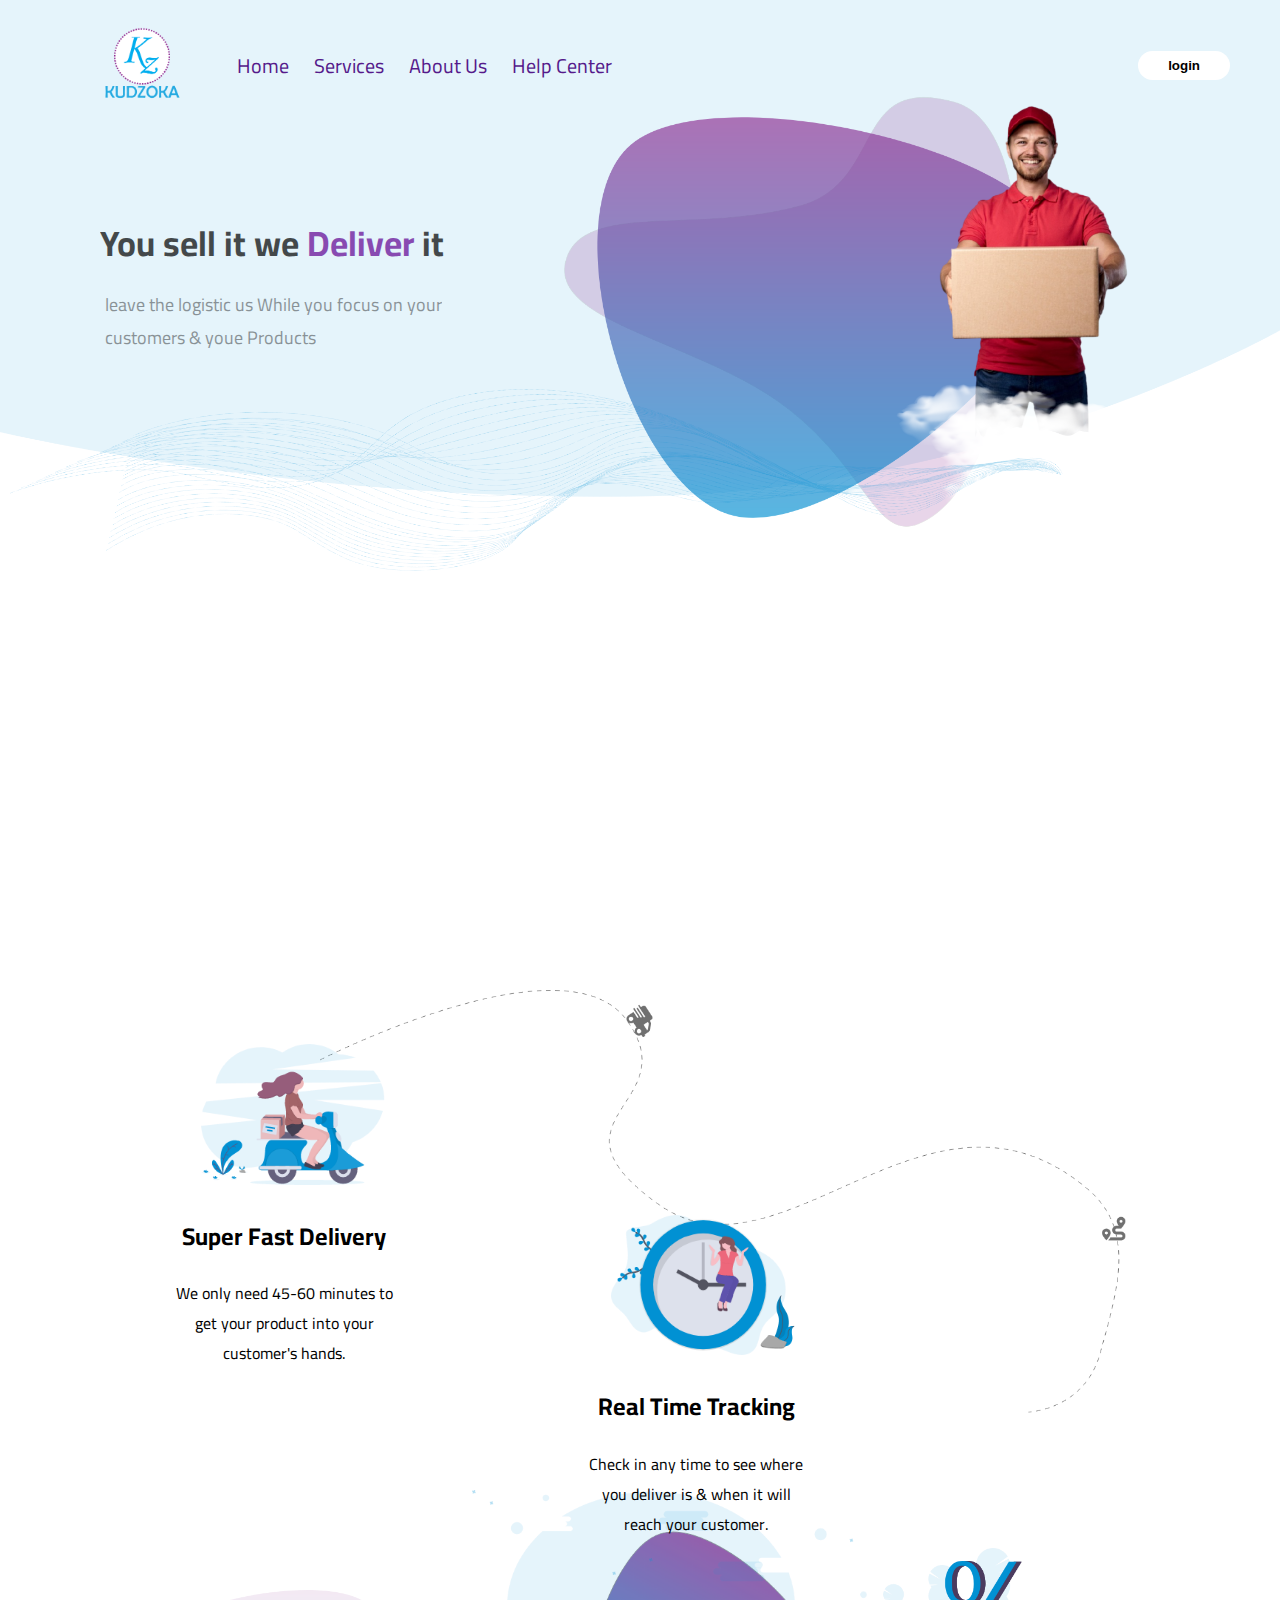
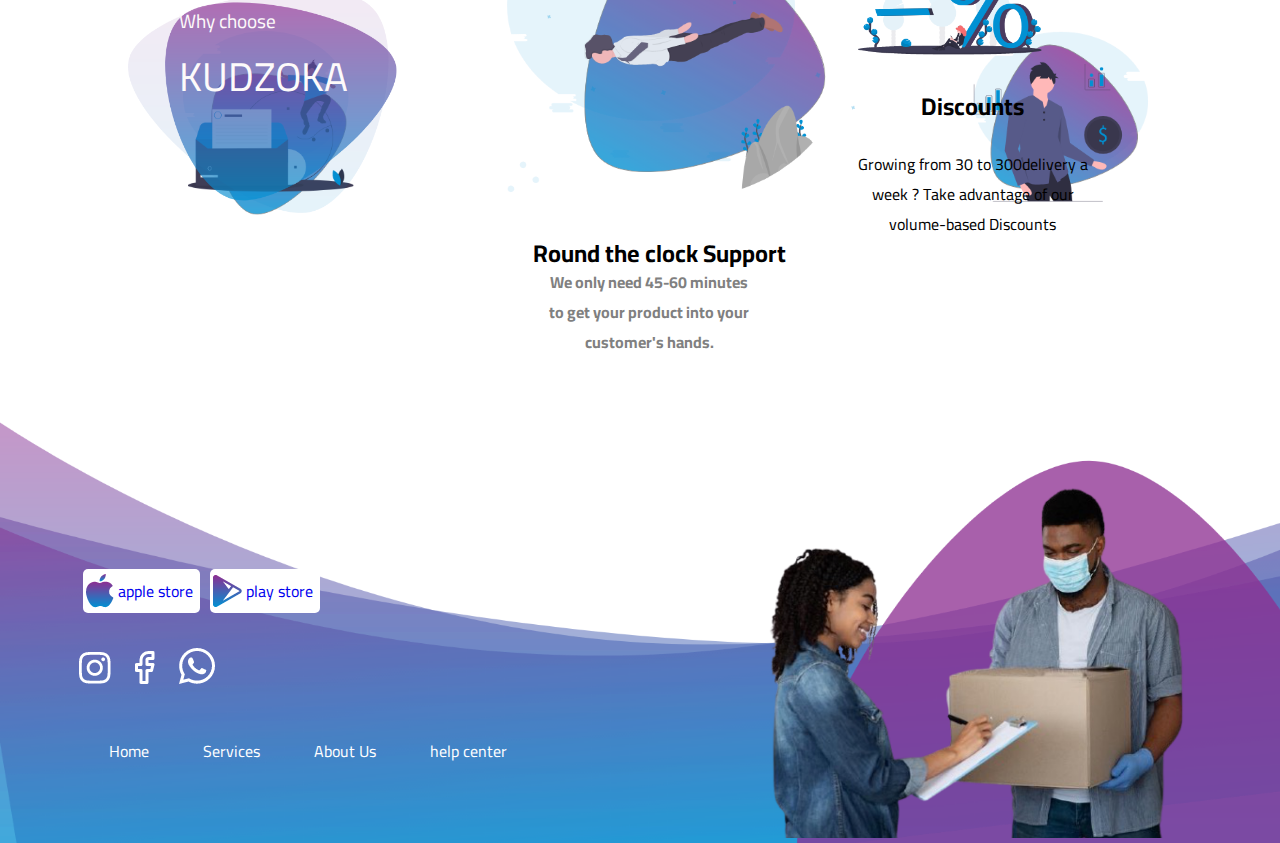
<file: index.html>
<!DOCTYPE html>
<html lang="en">
<head>
    <meta charset="UTF-8">
    <meta http-equiv="X-UA-Compatible" content="IE=edge">
    <meta name="viewport" content="width=device-width, initial-scale=1.0">
    <title>Project</title>
    <link rel="stylesheet" href="Style.css">


    <link rel="preconnect" href="https://fonts.googleapis.com">
    <link rel="preconnect" href="https://fonts.gstatic.com" crossorigin>
    <link href="https://fonts.googleapis.com/css2?family=Cairo:wght@600&display=swap" rel="stylesheet">
    <link rel="stylesheet" href="https://cdnjs.cloudflare.com/ajax/libs/font-awesome/6.1.1/css/all.min.css" integrity="sha512-KfkfwYDsLkIlwQp6LFnl8zNdLGxu9YAA1QvwINks4PhcElQSvqcyVLLD9aMhXd13uQjoXtEKNosOWaZqXgel0g==" crossorigin="anonymous" referrerpolicy="no-referrer" />



   
</head>
<body>
    <header>
    <nav>
    <div class="div1">
        <img class="img1" src="imges\77c3f8418880a56f5f75687c4d268a20 (1).png" >
        <a href="" class="a1">Home</a>
        <a href="">Services</a>
        <a href="">About Us</a>
        <a href=""> Help Center</a>
    </div>
    <div class="div2">
    <button> login</button>
    </div>
    </nav>
    <section>
        <div class="div3">
            <h1>You sell it we <span>Deliver</span> it</h1>
            <p>leave the logistic  us While you focus on your</p>
            <p>customers & youe Products</p>
        </div>
        <div class="div4">
            <img class="img2" src="imges\landing_bg.png"  >
            <img class="img3"  src="imges\Mask Group 1.png" >
            <img class="img4"  src="imges\clouds.png"  >
        </div>
    </section>
  
</header>
<section>
<div><img class="img5" src="imges\waves.png" alt=""></div>
</section>


        <!------------ Start of main------------->
        <main>


        
            






            <!------------ Start of  section1------------->
            <section class="sec1">
                <!------------ Start of  group1------------->
                <div class="group1">
                    <img src="img/Group 140.png" alt="women on bycicle">
                    <h2>Super Fast Delivery</h2>
                    <p>We only need 45-60 minutes to
                        get your product into your customer's hands.</p>
                </div>
                <!------------ end of group1---------------->

                <!------------ Start of  group2------------->
                <div class="group2">
                    <img src="img/Group 152.png" alt="a clock">
                    <h2>Real Time Tracking</h2>
                    <p>Check in any time to see where you deliver is
                        &amp; when it will reach your customer.</p>
                </div>
                <!------------ end of group2--------------->

                <!------------ Start of group3------------->
                <div class="group3">
                    <img src="img/Group 1020.png" alt="a percentage sign">
                    <h2>Discounts</h2>
                    <p>Growing from 30 to 300delivery a week ?
                        Take advantage of our volume-based Discounts</p>
                </div>
                <!------------ end of group3--------------->

                <!------------ Start of group4------------->
                <div class="group4">
                    <p>Why choose <br><span>KUDZOKA</span></p>
                </div>
                <!------------ end of group14--------------->

                <!------------ Start of absloute img2------------->
                <img src="img/second_section_.png" alt="abslout image2">
                <!------------ end of absloute img2--------------->
            </section>
            <!------------ end of  section1------------->
            <section class="end">


                <div class="all-img">
                
                <div class="img6">
                    <img src="Task Design/Group 1006.png" alt="">
                </div>
                
                <div  class="img7">
                    <img src="Task Design/Group 1007.png" alt="">
                    <h2>
                        Round the clock Support
                
                    </h2>
                    <p>We only need 45-60 minutes
                       <br>  to get your product into your
                       <br> customer's hands.</p>
                </div>
                
                <div  class="img8">
                    <img src="Task Design/Group 1008.png" alt="">
                </div>
                
                </div>
                
                
                <footer>
                <div class="background">
                <img src="1111111.png" alt="">
                </div>
                
                <div class="icon">
                
                
                
                
                
                <div>
                    <div class="first-icon">
                        <div>
                        <a href="#"><img src="Task Design/apple.png" alt=""> <p>apple store</p></a>
                        </div>
                        <div>
                            <a href="#"><img src="Task Design/play-store.png"  alt="" > <p>play store</p></a>
                            
                    
                        </div>
                    </div>
                    
                    <div class="second-icon">
                          <a href="#"><img src="Task Design/Icon awesome-instagram.png" alt=""></a>
                          <a href="#"><img src="Task Design/Icon feather-facebook.png" alt=""></a>
                          <a href="#"><img src="Task Design/Icon simple-whatsapp.png" alt=""></a>  
                    
                    
                    
                    </div>
                    
                    <div class="therd-icon">
                        <ul>
                            <li><a href="#"><p>Home </p>  </a></li>
                            <li><a href="#"><p>Services </p>       </a></li>
                            <li><a href="#"><p>About Us </p>       </a></li>
                            <li><a href="#">
                                <p>help center</p>   </a></li>
                    
                        </ul>
                    </div>
                
                
                </div>
                
                
                
                
                
                
                
                
                
                <div class="end-img">
                    <img src="Task Design/888888888888888888888888888888.png"  alt="">
                
                <div>
                </div>
                
                
                </div>
                
                
                </div>
                
                </footer>
                
                    </section>
            
        </main>
        <!------------ end of main------------->
<!-- end section -->




</body>
</html>
</file>
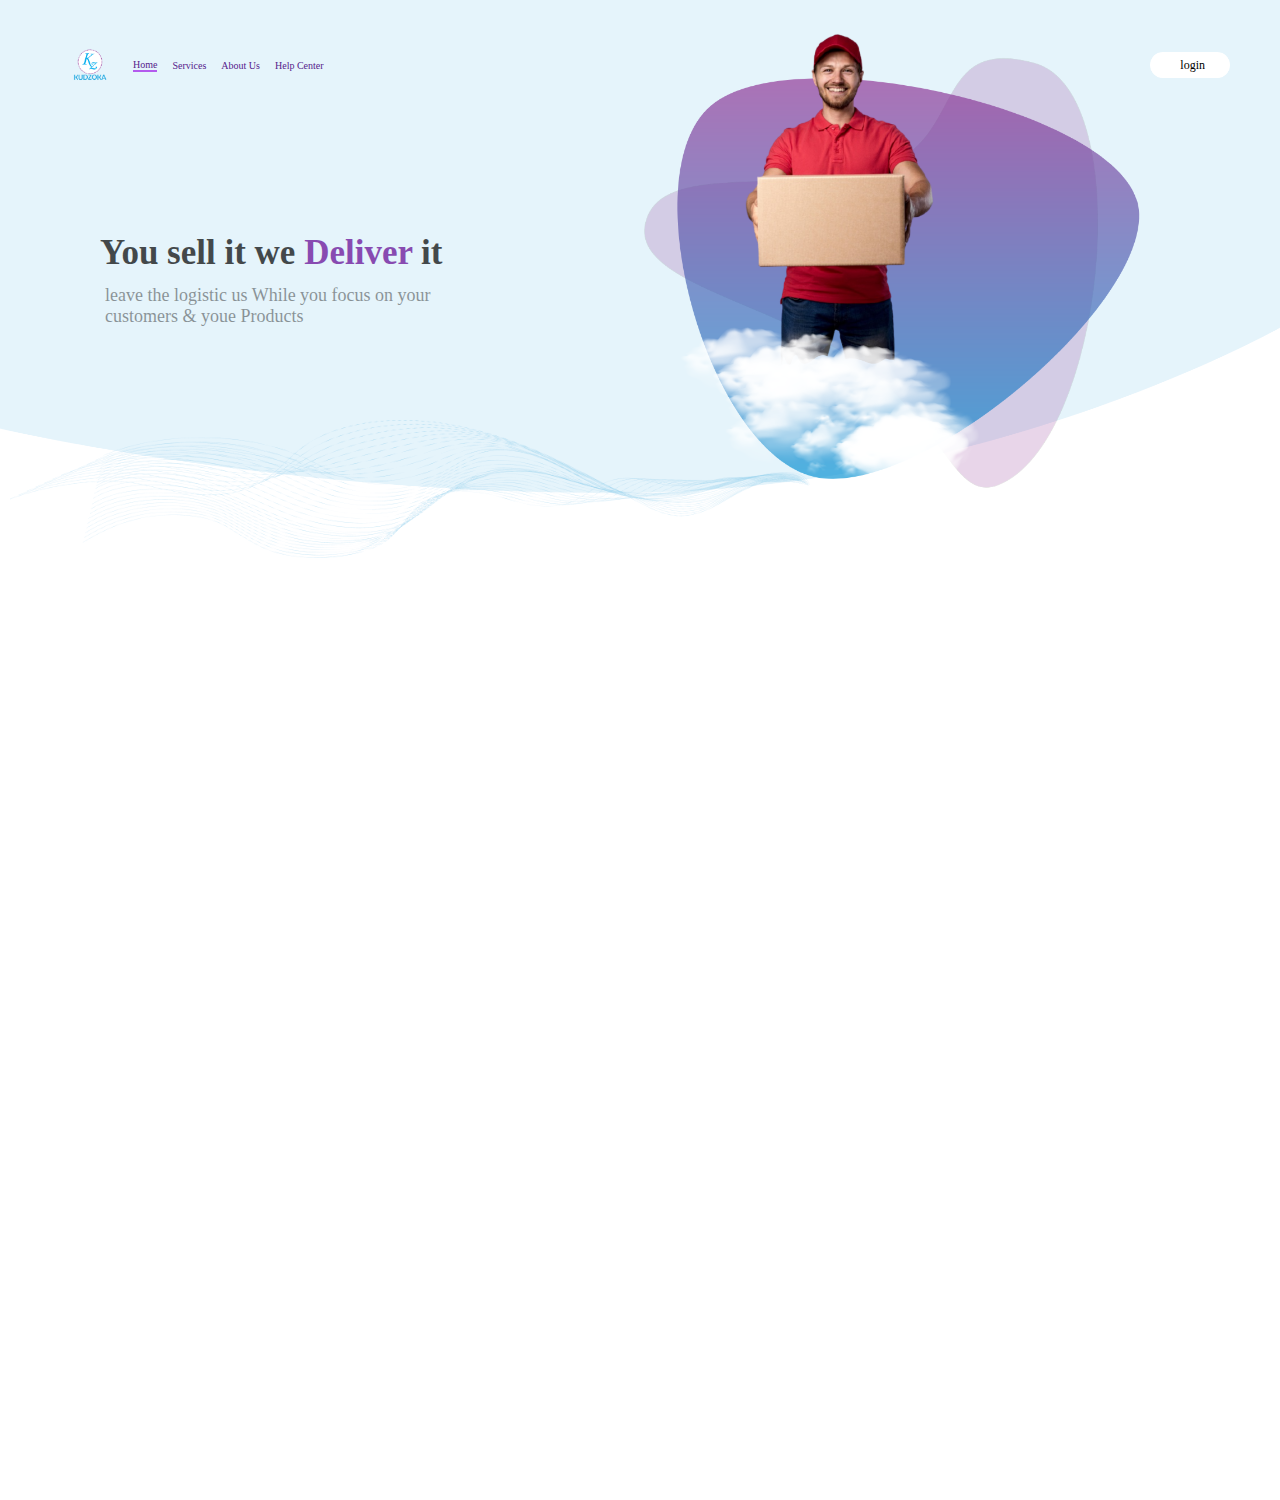
<file: imges/project/index.html>
<!DOCTYPE html>
<html lang="en">
<head>
    <meta charset="UTF-8">
    <meta http-equiv="X-UA-Compatible" content="IE=edge">
    <meta name="viewport" content="width=device-width, initial-scale=1.0">
    <title>Project</title>
    <link rel="stylesheet" href="Style.css">
   
</head>
<body>
    <header>
    <nav>
    <div class="div1">
        <img class="img1" src="imges\77c3f8418880a56f5f75687c4d268a20 (1).png" >
        <a href="" class="a1">Home</a>
        <a href="">Services</a>
        <a href="">About Us</a>
        <a href=""> Help Center</a>
    </div>
    <div class="div2">
        <img src="imges\login_button_bg.png" alt="">
        <p>login</p>
    </div>
    </nav>
    <section>
        <div class="div3">
            <h1>You sell it we <span>Deliver</span> it</h1>
            <p>leave the logistic  us While you focus on your</p>
            <p>customers & youe Products</p>
        </div>
        <div class="div4">
            <img class="img2" src="imges\landing_bg.png"  >
            <img class="img3"  src="imges\Mask Group 1.png" >
            <img class="img4"  src="imges\clouds.png"  >
        </div>
    </section>
  
</header>
<section>
<div><img class="img5" src="imges\waves.png" alt=""></div>
</section>

</body>
</html>
</file>
<file: Style.css>
body{
    margin: 0px;
    padding: 0px;
    box-sizing: border-box;
    font: italic small-caps bold Baskerville, "Times New Roman", Times, serif;
    font-family: 'Cairo', sans-serif;
    
}
header{
    background-image: url("imges/blue_bg.png");
    background-repeat: no-repeat;
    background-size: 100% 85%;
   
}
nav{
  display: flex;
  justify-content: space-between;
  height: 130px; 
  max-width: 100%;
}
nav .div1{
    display: flex;
    margin: 10px 50px;
    align-items: center;
}
nav .div1 .img1{
    width: 184px;
    cursor: pointer;
}
nav .div1 a{
    text-decoration: none;
      margin-right: 25px;
    font-size: 20px;
    transition: 0.04s;
}
nav .div1 a:hover{
border-bottom: 2px solid rgb(179, 90, 238);
}

nav .div1 .a1{
    
    margin-left: 3px;
}

nav .div2{
    display: flex;
    margin: 10px 50px;
    align-items: center;
   
}
nav .div2 button{
padding: 7px;
padding-left: 30px;
padding-right:30px;
border: none;
background-color: white;
border-radius: 50px;
font-weight: bold;
z-index: 3;
cursor: pointer;
}
nav .div2 button:hover{
background-color: rgb(224, 221, 221);
opacity: 0.5;

}
nav .div2 img{
    position: relative;
    width: 80px;
}
nav .div2 p{
    position: absolute;
    right: 80px;
    font-size: 12px;
}

header section{
    display: flex;
    align-items: center;
    justify-content: space-between;
    margin: -150px 50px;
}
header section .div3{
    margin: 10px 50px;
}
header section .div3 h1{
    font-size: 35px;
    opacity: 0.7;
    margin-top: 0px;
    margin-bottom: 12px;
}
header section .div3 h1 span{
    color:rgb(97, 3, 147);
}
header section .div3 p{
    font-size: 18px;
    opacity: 0.4;
    margin-top: 0px;
    margin-bottom: 0px;
    margin-left: 5px;
}
header section .div4 .img2{
    position: relative;
    width: 600px;
    left: -80px; 
    top: 39px;   
}

header section .div4 .img3{
    position: absolute;
    width: 220px;
       left: 921px;
    top: 94px;
}

header section .div4 .img4{
    position: absolute;
    width: 300px;
    bottom: 0px;
 left: 896px;
    top: 384px;
}

section div .img5{
    position:absolute;
  width: 1053px;
    top: 389px;
    left: 10px;

}



/* start cec 2 -3 */

main{
margin-top: 200px;

}




.group1,
.group2,
.group3,
.group4 {
    position: absolute;
    width: 18vw;
    height: 36vh;
    z-index: 2;
    margin-top: 0;
}

/**********  START OF GROUP1 ***********/

.group1 {
    top: 116%;
    left: 13%;
}

.group1 h2,
.group1 p {
    text-align: center;
   margin-left: 5px;
}

.group1 img {
    width: 80%;
    height: auto;
    margin-left: 15%;
}

/*************** END OF OF GROUP1 ***************/
/**********  START OF GROUP2 ***********/

.group2 {
    top: 135%;
    left: 45%;
}

.group2 h2,
.group2 p {
    text-align: center;
    margin-left: 10px;
}

.group2 img {
    width: 80%;
    height: auto;
    margin-left: 15%;
}

/*************** END OF OF GROUP2 ***************/
/**********  START OF GROUP3 ***********/

.group3 {
  
    top: 172vh;
    left: 67vw;

    z-index: 2;   
}

.group3 h2,
.group3 p {
    text-align: center;
   
}

.group3 img {
    width: 80%;
    height: auto;
   
}

/*************** END OF OF GROUP3 ***************/
/**********  START OF GROUP4 ***********/

.group4 {
    background: url(../img/why_kudzoka_bg.png) center/contain no-repeat;
    top: 171%;
        left: 10%;
    width: 269px;
}

.group4 p {
    padding: 5vw 4vw;
    color: #fdfafa;
    font-size: 1.2rem;
    margin-top: 0px;
}

.group4 p span {
    font-size: 2.5rem;
}

.group4 img {
    width: 80%;
    height: auto;
    margin-left: 15%;
    z-index: 1;
    top: 99%;
}

/*************** END OF OF GROUP4 ***************/
/**********  START OF section 1 abslout img ***********/

img[src="img/second_section_.png"] {
    position: absolute;
    width: 63%;
        height: auto;
    top: 110vh;
        right: 12vw;
    z-index: 0;
}

/*************** END OF section 1 abslout img***************/


/* section end */

.end{
margin-top: 78%;
}


.end .all-img{
    display: flex;
    justify-content: space-around;
    position: relative;
    }
    .end .all-img .img6{
    width: 180px;
    height: 180px;
          margin-top: 198px;
        margin-left: 128px;
    }
    .end .all-img .img7 img{
    width: 395px;
    }
    
    .end .all-img .img6 img{
    width: 171px;
    }
    
    
    .end .all-img .img8 img{
    width: 200px;
    }
    
    
    
    .end .all-img .img7{
    width: 380px;
    height: 330px;
    text-align: center;
        margin-top: 57px;
    }
    .end .all-img .img7 h2{
        position: absolute;
        top: 378px;
        right: 494px;
    }
    .end .all-img .img7 p{
     position: absolute;
        top: 418px;
        right: 531px;
        font-weight: bold;
        color: gray;
    }
    .end .all-img .img8{
    width: 180px;
    height: 180px;
        margin-top: 198px;
        margin-right: 83px;}
    
    /* start footer */
    footer {
        position: relative;
    }
    
    footer .background img{
    
        width: 1509px;
        height: 520px;
        margin-top: 103px;
        margin-bottom: -10px;
    }
    
    footer .icon{
        display: flex;
        justify-content: space-between;
        position: absolute;
        bottom: 4px;
        left: 69px;
    }
    footer .icon .first-icon{
    display: flex;
    justify-content: center;
    margin-right: 228px;
    }
    footer .icon .first-icon a{
    display: flex;
    align-items: center;
    text-decoration: none;
    background-color: white;
    border-radius: 5px;
    margin: 5px;
    padding: 3px;
    }
    footer .icon .first-icon a p{
    margin: 4px;
    
    }

    footer .icon .second-icon a{
    padding: 10px;
    }
    footer .icon .second-icon a img{
    margin-top: 30px;
    transition: 0.05s;
    
    }
    footer .icon .second-icon a img:hover{
    transform: scale(1.3);
    }
    
    footer .icon .therd-icon ul{
    display: flex;
    margin-top: 27px;
    margin-bottom: 56px;
    }
    
    footer .icon .therd-icon ul li{
    list-style: none;
    margin-right: 54px;
    }
    footer .icon .therd-icon ul li a{
    text-decoration: none;
    color: white;
    margin-top: 10px;
    }
    footer .icon .therd-icon ul li a p{
    transition: 0.1s;
    }
    
    footer .icon .therd-icon ul li a p:hover{
    transform: scale(1.4);
    
    }
    
    footer .end-img img{
        width: 445px;
        position: absolute;
        bottom: 0;
        left: 685px;
    
    }
    /* end footer */











/*************** END OF MAIN ***************/
</file>
<file: imges/project/Style.css>
body{
    margin: 0px;
    padding: 0px;
    box-sizing: border-box;
    height: 1500px;
}
header{
    background-image: url("imges/blue_bg.png");
    background-repeat: no-repeat;
    background-size: 100% 85%;
}
nav{
  display: flex;
  justify-content: space-between;
  height: 130px; 
  max-width: 100%;
}
nav .div1{
    display: flex;
    margin: 10px 50px;
    align-items: center;
}
nav .div1 .img1{
    width: 80px;
    cursor: pointer;
}
nav .div1 a{
    text-decoration: none;
    margin-right:15px;
    font-size: 10px; 
}
nav .div1 .a1{
    border-bottom: 2px solid rgb(179, 90, 238);
    margin-left: 3px;
}

nav .div2{
    display: flex;
    margin: 10px 50px;
    align-items: center;
   
}
nav .div2 img{
    position: relative;
    width: 80px;
}
nav .div2 p{
    position: absolute;
    right: 75px;
    font-size: 12px;
}

header section{
    display: flex;
    align-items: center;
    justify-content: space-between;
    margin: -150px 50px;
}
header section .div3{
    margin: 10px 50px;
}
header section .div3 h1{
    font-size: 35px;
    opacity: 0.7;
    margin-top: 0px;
    margin-bottom: 12px;
}
header section .div3 h1 span{
    color:rgb(97, 3, 147);
}
header section .div3 p{
    font-size: 18px;
    opacity: 0.4;
    margin-top: 0px;
    margin-bottom: 0px;
    margin-left: 5px;
}
header section .div4 .img2{
    position: relative;
    width: 600px;

    
}

header section .div4 .img3{
    position: absolute;
    width: 220px;
    left:  727px;
    top: 22px;
    
    transition: all  0.2s 0.2s  linear; 
}

header section .div4 .img4{
    position: absolute;
    width: 300px;
    bottom: 0px;
    left :680px;
    top: 327px;
}

section div .img5{
    position:absolute;
    width:800px;
    top:420px;
    left: 10px;

}
</file>
